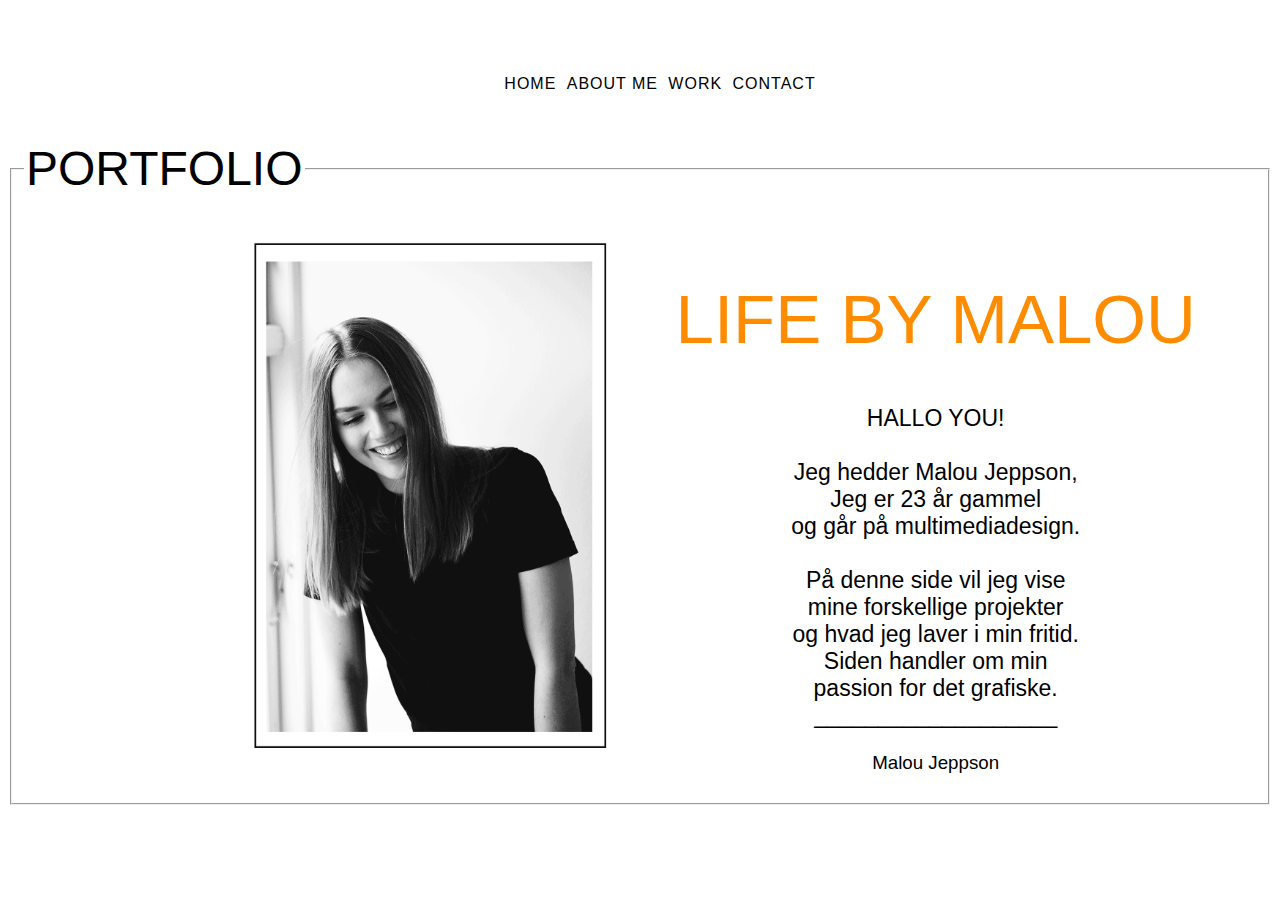
<file: portfoliomaloujeppson.git/index.html>
<!DOCTYPE html>
<html lang="da">
   
<head>
    <meta charset="utf-8">
    <title>Malou Portfolio</title>
    
    <meta name= "description" content="Lær Malou Jeppson at kende, portfolio som dækker over min udvikling">
    
    <link rel="stylesheet" type="text/css" href="css/style.css">

  
 
    
 
</head>

<body>

    <nav>
        <ul class="snip1155">
            <li class="current"><a href="index.html">HOME</a></li>
            <li><a href="aboutme.html">ABOUT ME</a></li>
            <li><a href="work.html">WORK</a></li>
            
            <li><a href="kontakt.html">CONTACT</a></li>
        </ul>
    </nav>


    <center>
        <form>
            <fieldset>
                <legend>
                    <h1 class="overskrift">PORTFOLIO</h1>
                </legend>

<section class="flexforside">
                <img class="forsidebillede"  src="images/forside.png" alt="ung pige 23 sort hvid">
    
    
                </section>

                   <section class="lidtommig flexforside">
                    
                    <h1 class="tekst tekst1">LIFE BY MALOU </h1>
                    
                    
                    <p>HALLO YOU!<br><br>Jeg hedder Malou Jeppson, <br>Jeg er 23 år gammel<br>og går på multimediadesign. <br><br> På denne side vil jeg vise<br> mine forskellige projekter <br>og hvad jeg laver i min fritid.<br> Siden handler om min <br>passion for det grafiske.<br> ___________________</p> 
                       
                       </section>
                    <h3 class="minunderskrift">Malou Jeppson</h3>
                


            </fieldset>




        </form>
    </center>





</body>
   
</html>
</file>
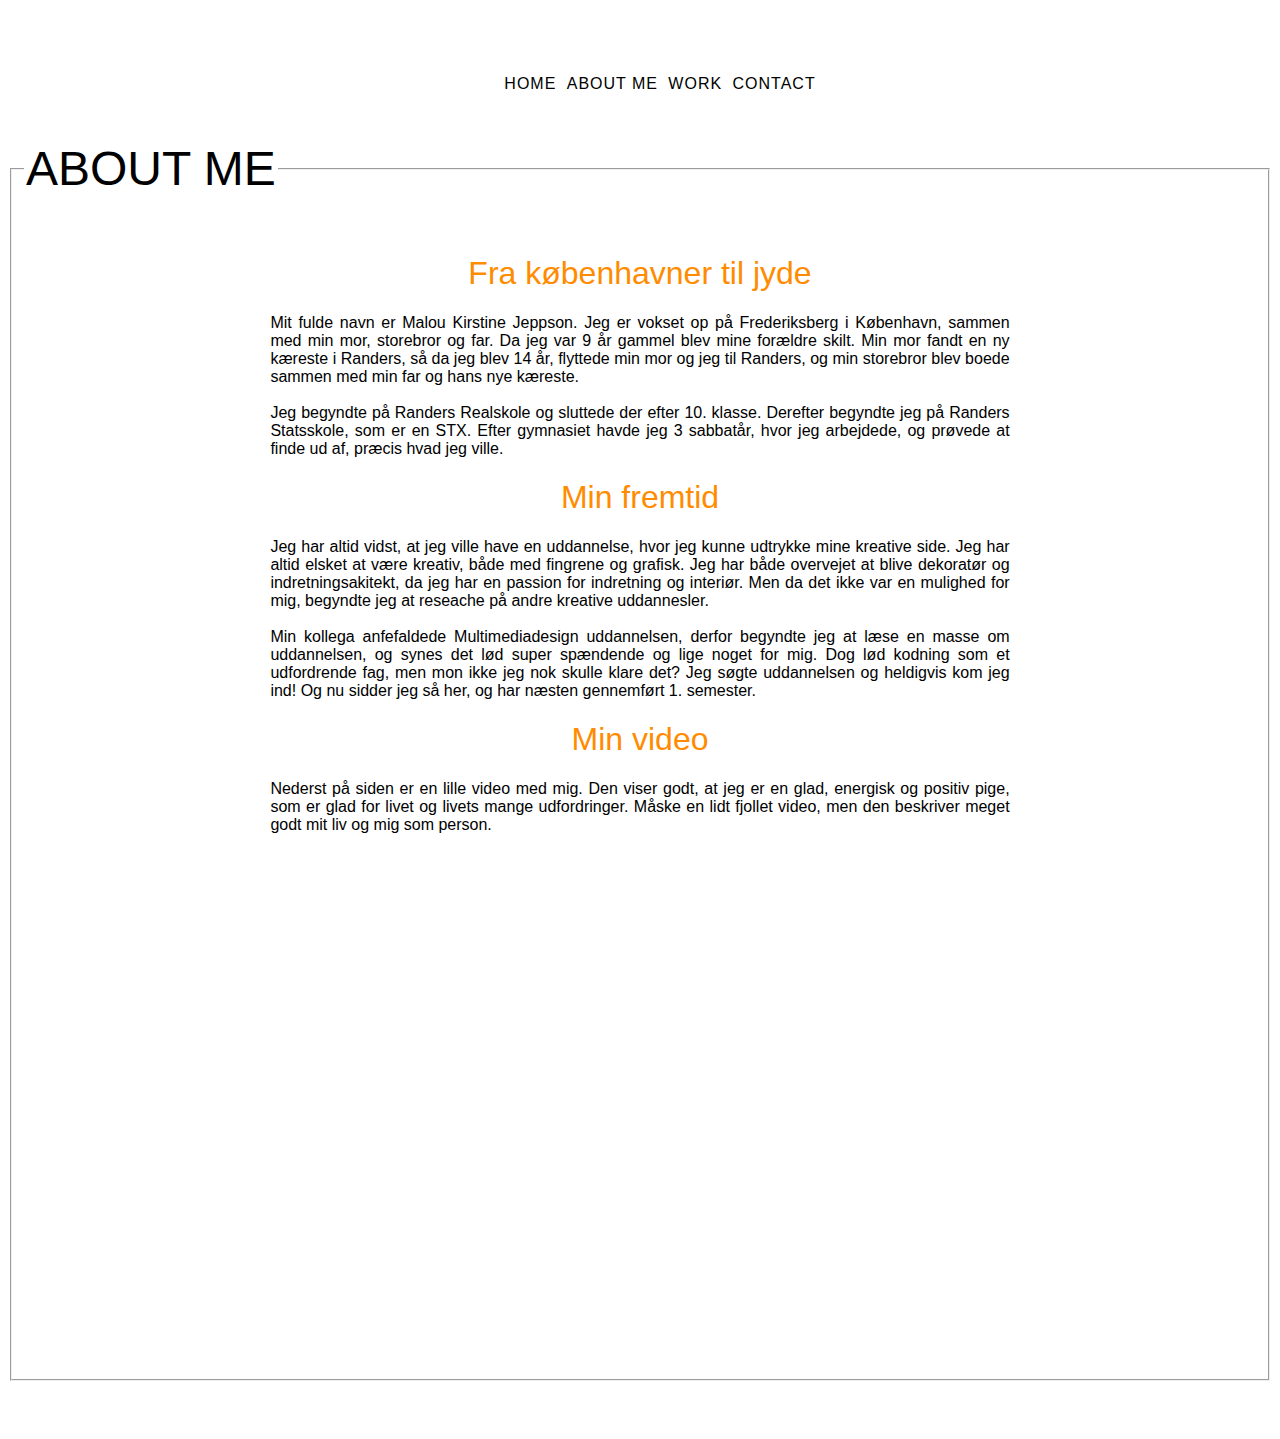
<file: portfoliomaloujeppson.git/aboutme.html>
<!DOCTYPE html>
<html lang="da">

<head>
    <meta charset="utf-8">
    <title>New Project</title>
    <link rel="stylesheet" type="text/css" href="css/style.css">

    





</head>

<body>

    <nav>
        <ul class="snip1155">
            <li class="current"><a href="index.html">HOME</a></li>
            <li><a href="aboutme.html">ABOUT ME</a></li>
            <li><a href="work.html">WORK</a></li>
           
            <li><a href="kontakt.html">CONTACT</a></li>
        </ul>
    </nav>


    <center>
        <form>
            <fieldset>
                <legend>
                    <h1 class="overskrift">ABOUT ME</h1>
                </legend>

                <h1 class="hvemermalou">Fra københavner til jyde</h1> 

                

                
  <p class="newspaper">
      
      
      Mit fulde navn er Malou Kirstine Jeppson. Jeg er vokset op på Frederiksberg i København, sammen med min mor, storebror og far. Da jeg var 9 år gammel blev mine forældre skilt. Min mor fandt en ny kæreste i Randers, så da jeg blev 14 år, flyttede min mor og jeg til Randers, og min storebror blev boede sammen med min far og hans nye kæreste. <br><br>Jeg begyndte på Randers Realskole og sluttede der efter 10. klasse. Derefter begyndte jeg på Randers Statsskole, som er en STX. Efter gymnasiet havde jeg 3 sabbatår, hvor jeg arbejdede, og prøvede at finde ud af, præcis hvad jeg ville. 
      
                <h1 class="hvemermalou"> Min fremtid </h1>
      
      <p class="newspaper">Jeg har altid vidst, at jeg ville have en uddannelse, hvor jeg kunne udtrykke mine kreative side. Jeg har altid elsket at være kreativ, både med fingrene og grafisk. Jeg har både overvejet at blive dekoratør og indretningsakitekt, da jeg har en passion for indretning og interiør. Men da det ikke var en mulighed for mig, begyndte jeg at reseache på andre kreative uddannesler. <br><br>Min kollega anfefaldede Multimediadesign uddannelsen, derfor begyndte jeg at læse en masse om uddannelsen, og synes det lød super spændende og lige noget for mig. Dog lød kodning som et udfordrende fag, men mon ikke jeg nok skulle klare det? Jeg søgte uddannelsen og heldigvis kom jeg ind! Og nu sidder jeg så her, og har næsten gennemført 1. semester. </p>
                
           <h1 class="hvemermalou"> Min video </h1>
           
                <p class="newspaper"> Nederst på siden er en lille video med mig. Den viser godt, at jeg er en glad, energisk og positiv pige, som er glad for livet og livets mange udfordringer. Måske en lidt fjollet video, men den beskriver meget godt mit liv og mig som person. </p>
                
                <iframe width="760" height="515" src="https://www.youtube.com/embed/yC0BMuTmh2k" frameborder="0" gesture="media" allow="encrypted-media" allowfullscreen alt="video af malou"></iframe> <br>


            </fieldset>




        </form>
    </center>




</body>

</html>
</file>
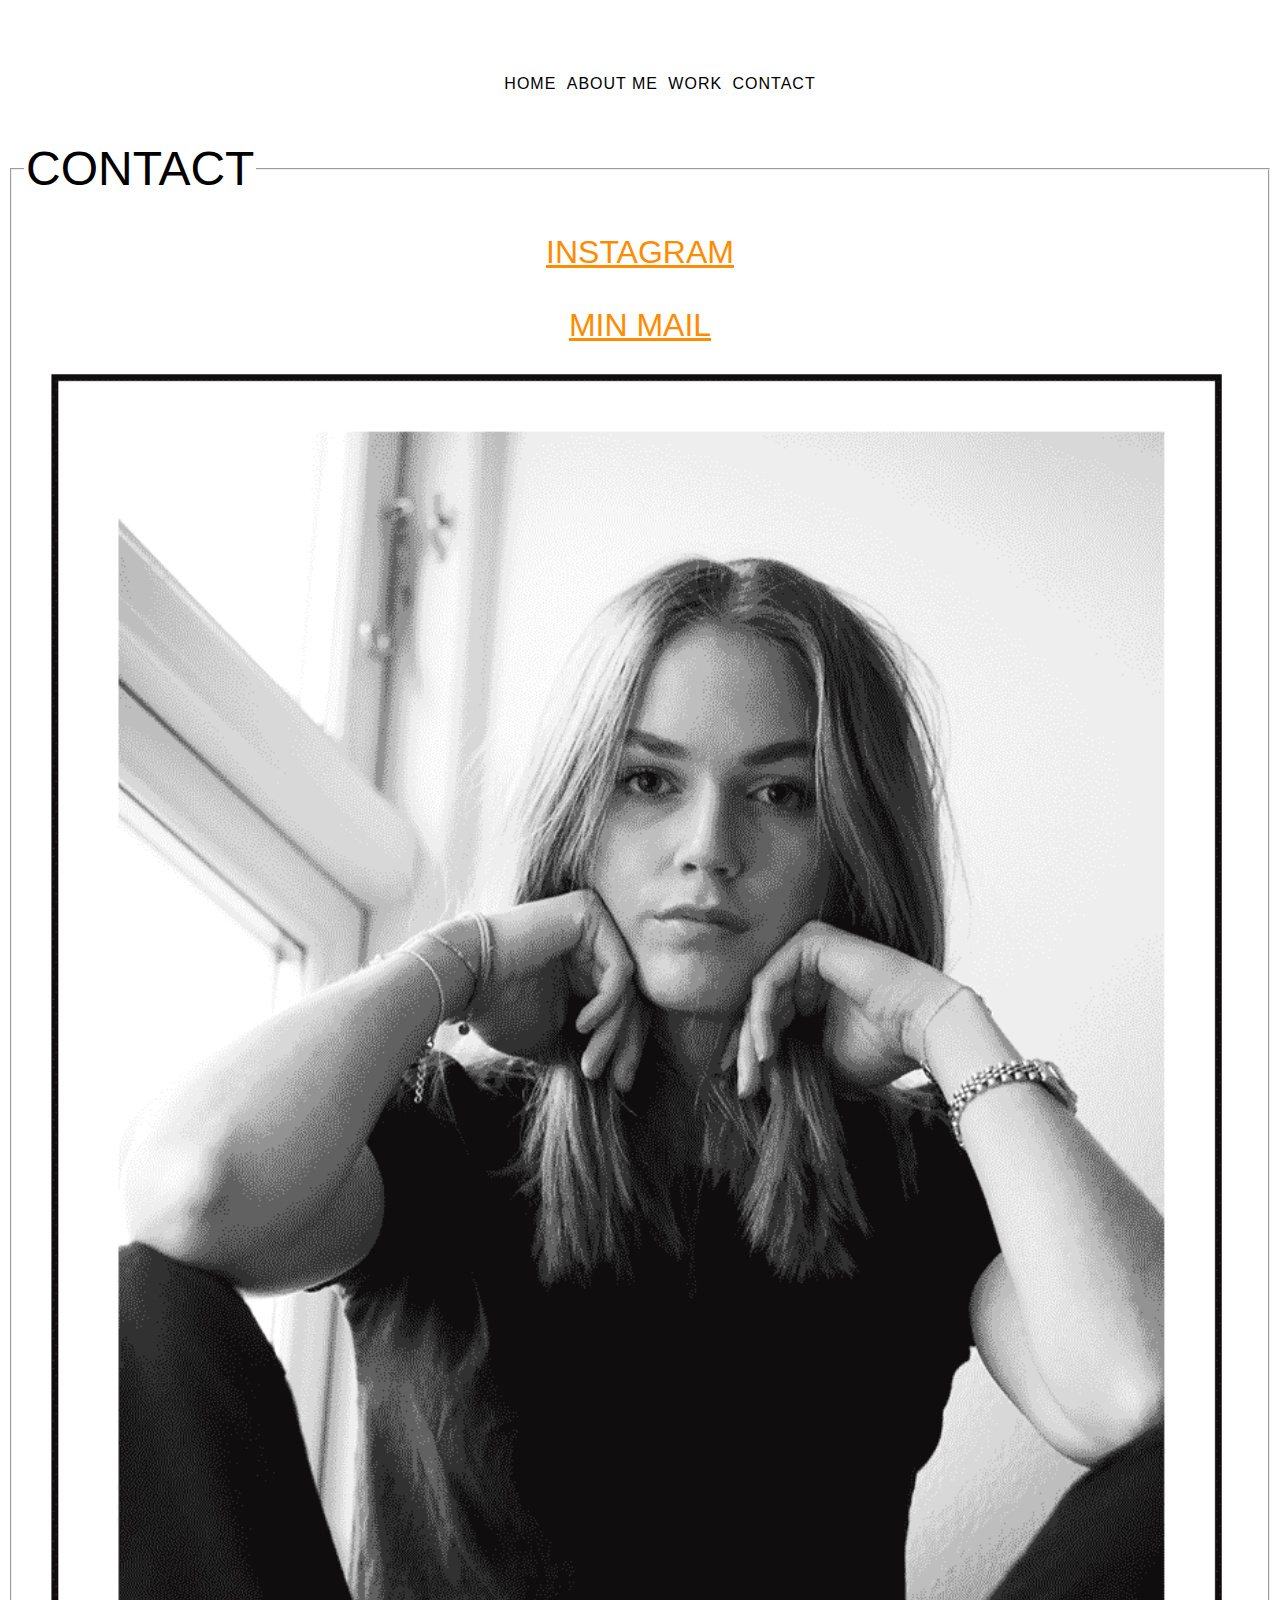
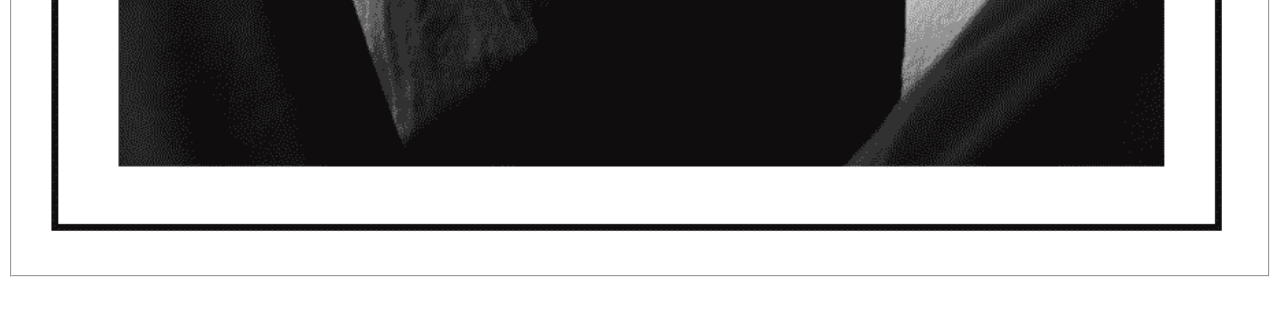
<file: portfoliomaloujeppson.git/kontakt.html>
<!DOCTYPE html>
<html lang="da">
     
<head>
    <meta charset="utf-8">
    <title>New Project</title>
    <link rel="stylesheet" type="text/css" href="css/style.css">

   
    

    
    
 
</head>

<body>

    <nav>
        <ul class="snip1155">
            <li class="current"><a href="index.html">HOME</a></li>
            <li><a href="aboutme.html">ABOUT ME</a></li>
            <li><a href="work.html">WORK</a></li>
            
            <li><a href="kontakt.html">CONTACT</a></li>
        </ul>
    </nav>


    <center>
        <form>
            <fieldset>
                <legend>
                    <h1 class="overskrift">CONTACT</h1>
                </legend>

               <section class="kontakt">
              <a class="hvemermalou" href="https://www.instagram.com/maloujeppson/">INSTAGRAM</a>
              <br><br>
                
                <a class="hvemermalou" href="mailto:maloujeppson@hotmail.com">MIN MAIL</a> 

                <img class="kontaktbillede" src="images/kontaktbilledeee.png" alt="pige sort hvid betænksom">

</section> 
                    
                    
                  
                


            </fieldset>




        </form>
    </center>





</body>
   
</html>
</file>
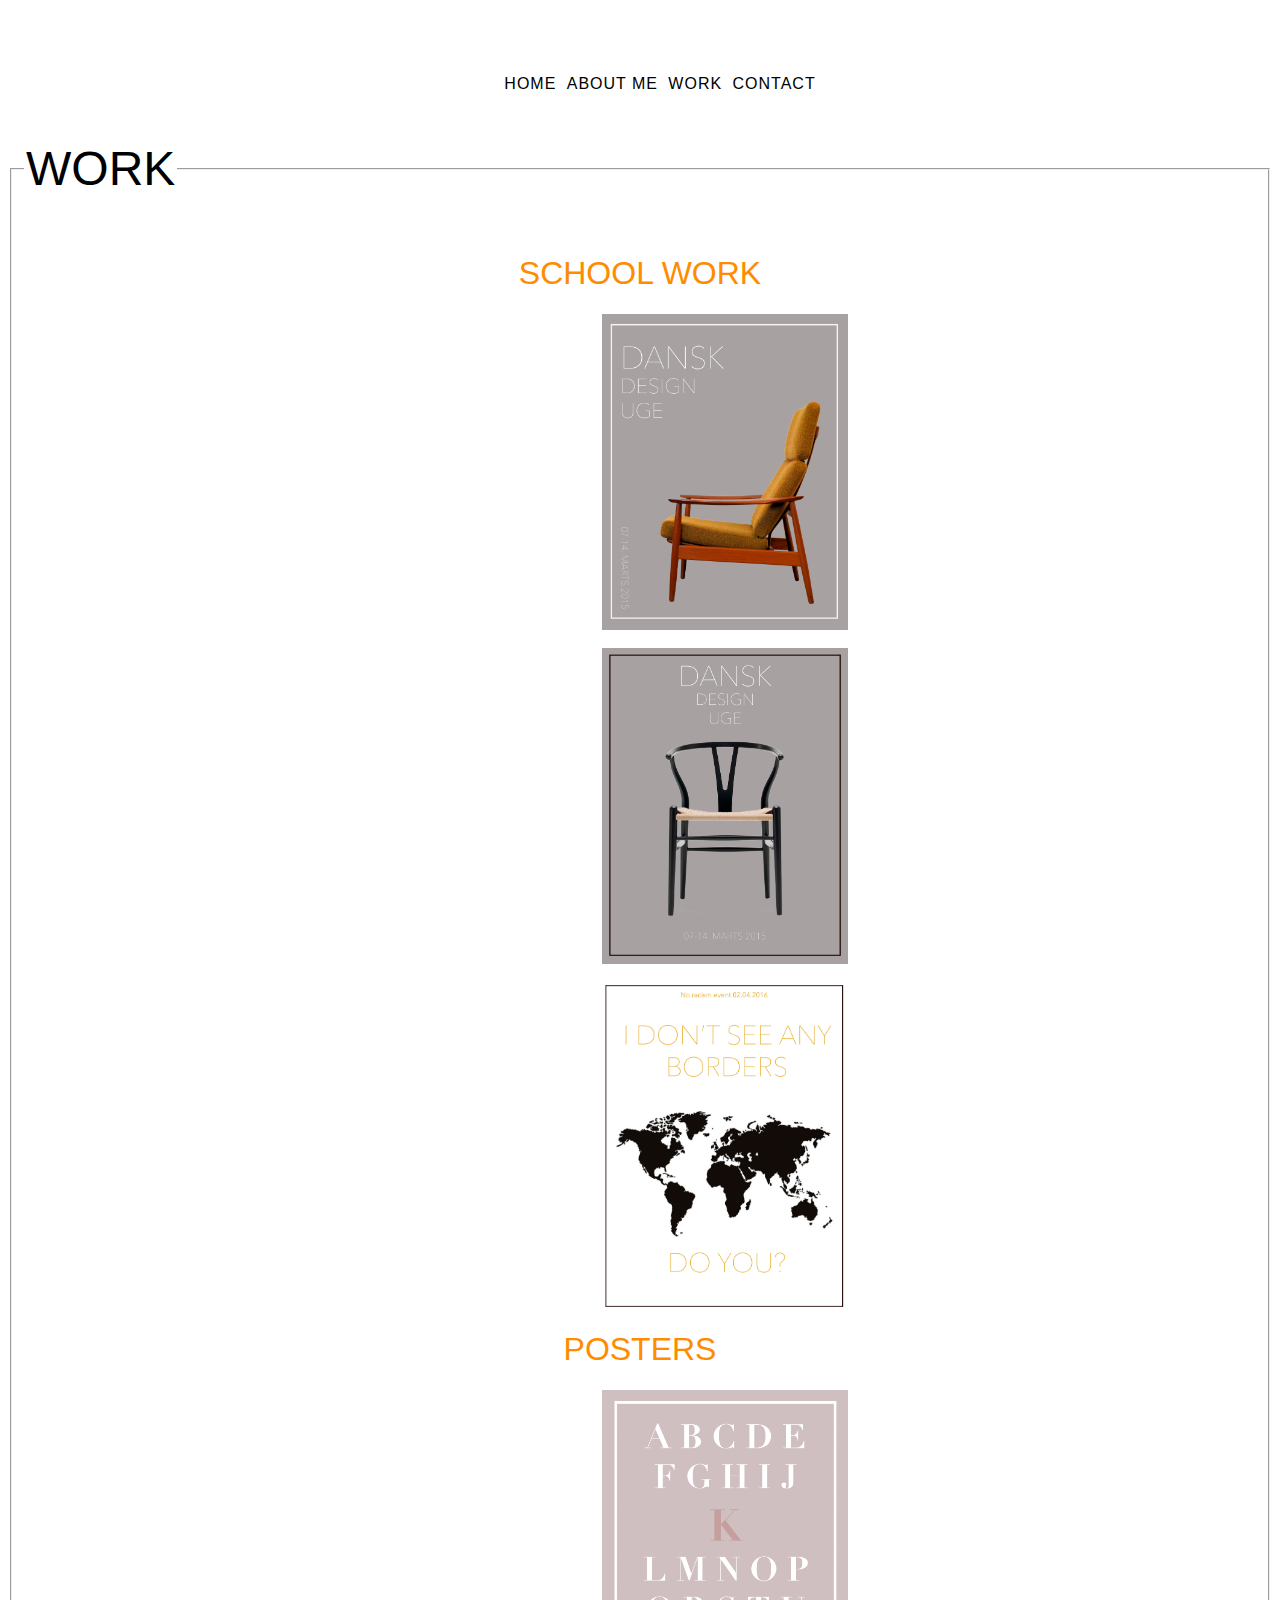
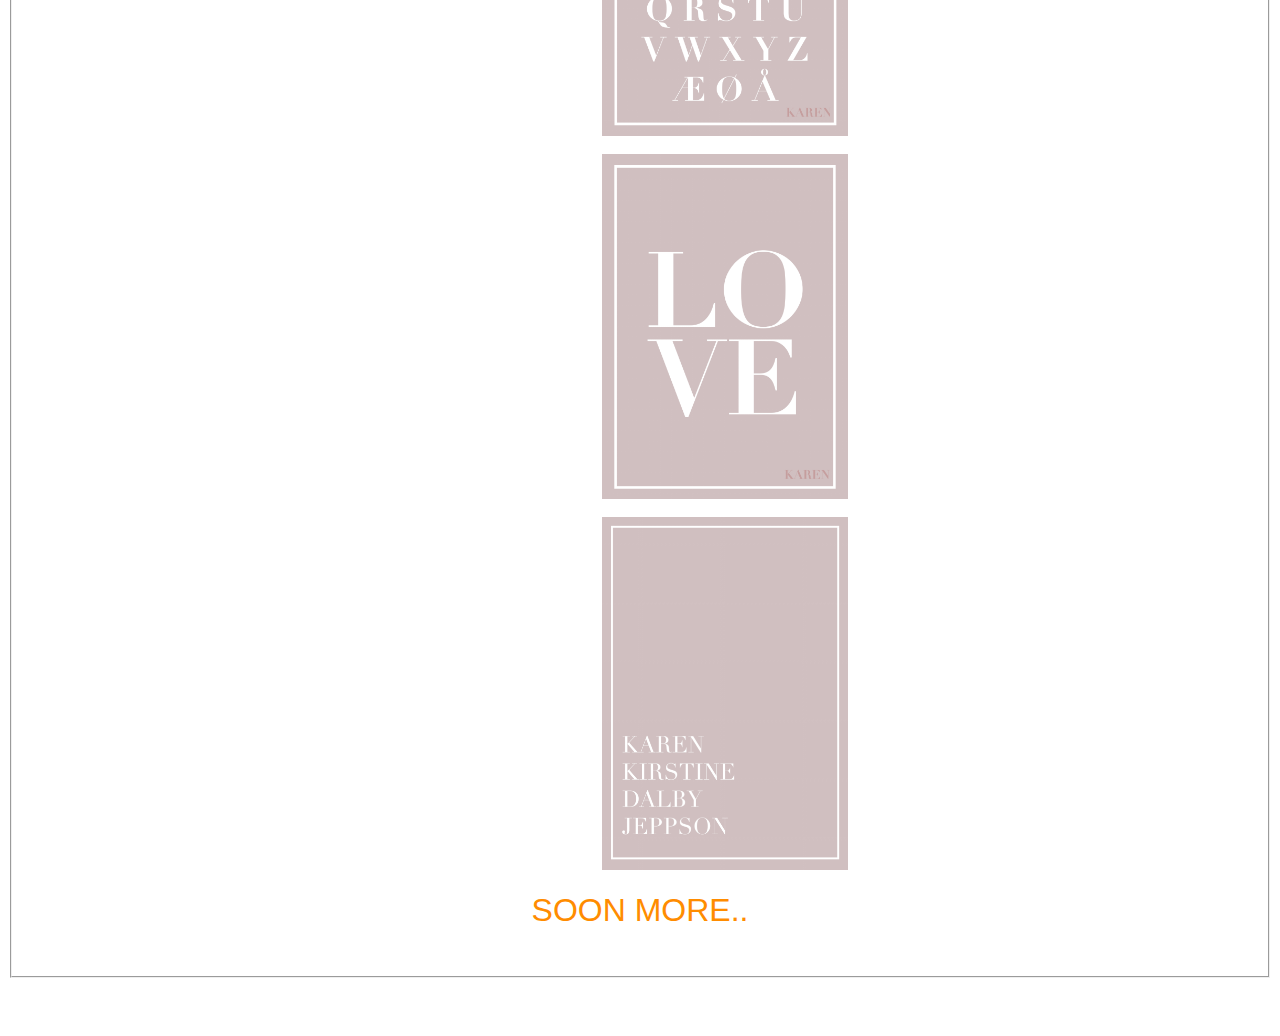
<file: portfoliomaloujeppson.git/work.html>
<!DOCTYPE html>
<html lang="da">
    
<head>
    <meta charset="utf-8">
    <title>New Project</title>
    <link rel="stylesheet" type="text/css" href="css/style.css">

   





</head>

<body>

    <nav>
        <ul class="snip1155">
            <li class="current"><a href="index.html">HOME</a></li>
            <li><a href="aboutme.html">ABOUT ME</a></li>
            <li><a href="work.html">WORK</a></li>
            
            <li><a href="kontakt.html">CONTACT</a></li>
        </ul>
    </nav>


    <center>
        <form>
            <fieldset>
                <legend>
                    <h1 class="overskrift">WORK</h1>
                </legend>


                <h1 class="hvemermalou">SCHOOL WORK </h1>
                <section class="wrapper"> <p class="newspaperr">
                    
                    <img class="asym" src="images/asym.jpg"><br>
                    <img class="sym" src="images/sym.jpg"><br>
                    <img class="kontrast" src="images/kontrast.jpg">


              

                  
                    




                    
                <h1 class="hvemermalou">POSTERS </h1>
                <p class="newspaperr">
                    
                    <img class="alfa" src="images/alfa.png"> <br>
                    <img class="love" src="images/love.png"><br>

                     <img class="karen" src="images/karen.png">



                        <h1 class="hvemermalou">SOON MORE.. </h1>
                        <p class="newspaperr">
                          

                           
                         

</section>







            </fieldset>




        </form>
    </center>





</body>
   
</html>
</file>
<file: portfoliomaloujeppson.git/css/style.css>
/*global*/



/*MENUu*/

@import url(https://fonts.googleapis.com/css?family=Raleway:400,500);
.snip1155 {
    font-family: 'Raleway', Arial, sans-serif;
    text-align: center;
    text-transform: uppercase;
    font-weight: 500;
}

.snip1155 * {
    -webkit-box-sizing: border-box;
    box-sizing: border-box;
    -webkit-transition: all 0.35s ease;
    transition: all 0.35s ease;
}

.snip1155 li {
    display: inline-block;
    list-style: outside black black;
    margin: 0 0.2em;
    padding: 0;
}

.snip1155 a {
    display: inline-block;
    padding: 0.5em px;
    color: black;
    position: relative;
    letter-spacing: 1px;
    text-decoration: black;
}

.snip1155 a:before {
    left: 20%;
    right: 20%;
    top: 50%;
    content: '';
    border-left: px solid white;
    border-right: px solid white;
    -webkit-transform: translateY(-50%);
    transform: translateY(-50%);
    height: 3px;
    opacity: 0;
    position: absolute;
    -webkit-transition: all 0.35s ease;
    transition: all 0.35s ease;
}

.snip1155 a:hover,
.snip1155 .current a {
    color: black;
}

.snip1155 a:hover:before,
.snip1155 .current a:before {
    left: 0;
    right: 0;
    opacity: 1;
}

/* Demo purposes only */

body {
    background-color: white;
    padding: 50px 0;
}


h1 {
    font-family: 'Raleway', sans-serif;
    
}

.overskrift {
    font-size: 3em
}

/*menu slut*/

/* box */

.mybox {
    background-color: white;
    height: 100px;
    width: 200px;
    border: 1px solid #000;
    text-align: center;
    margin-right: auto;
}

.mytext {
    background: #FFF;
    margin-top: -30px;

}

/* https://forums.digitalpoint.com/threads/css-border-with-text.2262516/ hjælp til box*/

/*box slut*/

/*forsidebillede*/

.forsidebillede {
    float: left;
    margin-left: 18%;
    max-width: 30%;

}
a,
h1,
h2,
h4,
h5,
h3,
h6,
p{
    font-family: 'Avenir Next', sans-serif;
    font-weight: 100;
}

nav a {
     font-family: 'Avenir Next', sans-serif;
    font-weight: 100;
}

.tekst {
    color: darkorange;
    font-size: 3em
        


}

.lidtommig {
    font-size: 23px;
    
}

.minunderskrift
{font-family: 'HanziPen TC', sans-serif;
font-weight: 100;
}


/*about me*/

.hvemermalou {
    color: darkorange;
    font-size: 2em;
}
  
.newspaper {
   display: flex;
    flex-direction: column;
    -webkit-columns: 40px 1; 
    -moz-columns: 40px 1; 
    columns: 0px 1;
    text-align: left;
    margin-left: 20%;
    margin-right: 20%;
    text-align: justify;
    min-height: auto;

}

/*kontakt*/

.wrapper {
    
    width: 100%;
}
.newspaperr {
   display: flex;
    flex-direction: column;
    margin-top:1%;
   -webkit-columns: 40% 1; 
    -moz-columns: 40% 1; 
    columns: 0% 1;
    text-align: center;
    margin-left: 1%;
    margin-right: 1%;
    text-align: justify;
    width: 50%;
    
}

/*work*/

.asym {
    float: center;
    margin-left: 270px;
    width: 40%;
    align-items: center;
    
}

    .sym {
    float: center;
    margin-left: 270px;
    width: 40%;
    align-items: center;

}



    .kontrast {
    float: center;
    margin-left: 270px;
    width: 40%;
    align-items: center;

}

  .alfa {
    float: center;
    margin-left: 270px;
    width: 40%;
    align-items: center;

}

.love {
    float: center;
    margin-left: 270px;
    width: 40%;
    align-items: center;

}

.love {
    float: center;
    margin-left: 270px;
    width: 40%;
    align-items: center;

}
    
.karen {
    float: center;
    margin-left: 270px;
    width: 40%;
    align-items: center;

}
}

/*kontakt*/

.kontaktbillede {
    
    display: flex;
    flex-direction: column;
    margin-top: 10px;
    float: left;
    margin-left: ;
    width: 20%;
}

.kontakt {
   display: flex;
    flex-direction: column; 
    
}

/*projekter*/

.storby {
    
    float: left;
    margin-left: 150px;
    width: 70%; 
    
}

    @media screen and (max-width:480px)
 {
     body{}
     
     .flexforside {
         
         display: flex;
         flex-direction: column;
         
     }
     
     .forsidebillede {
    float: left;
    margin-left: 0%;
    max-width: 60%;

}

     
    

.gruppp {
    float: center;
    margin-left: 0px;
    width: 90%;
    align-items: center;

}

.moodboard {
  display: flex;
    flex-direction: column;
    margin-top: 10px;
    float: left;
    margin-left: 0px;
    width: 100%;
  
    
}

.beskrivelse {
   float: left;
    margin-left: 0px;
    width: 90%;  
    
}

.user {
  float: left;
    margin-left: 0px;
    width: 120%;   
    
}

.mlgruppe {float: left;
    margin-left: 0px;
    width: 100%;  }

.story {float: left;
    margin-left: 0px;
    width: 100%; 
    
    
     }
     
     .storby {
    
    float: left;
    margin-left: 0px;
    width: 100%; 
    
}
}
</file>
